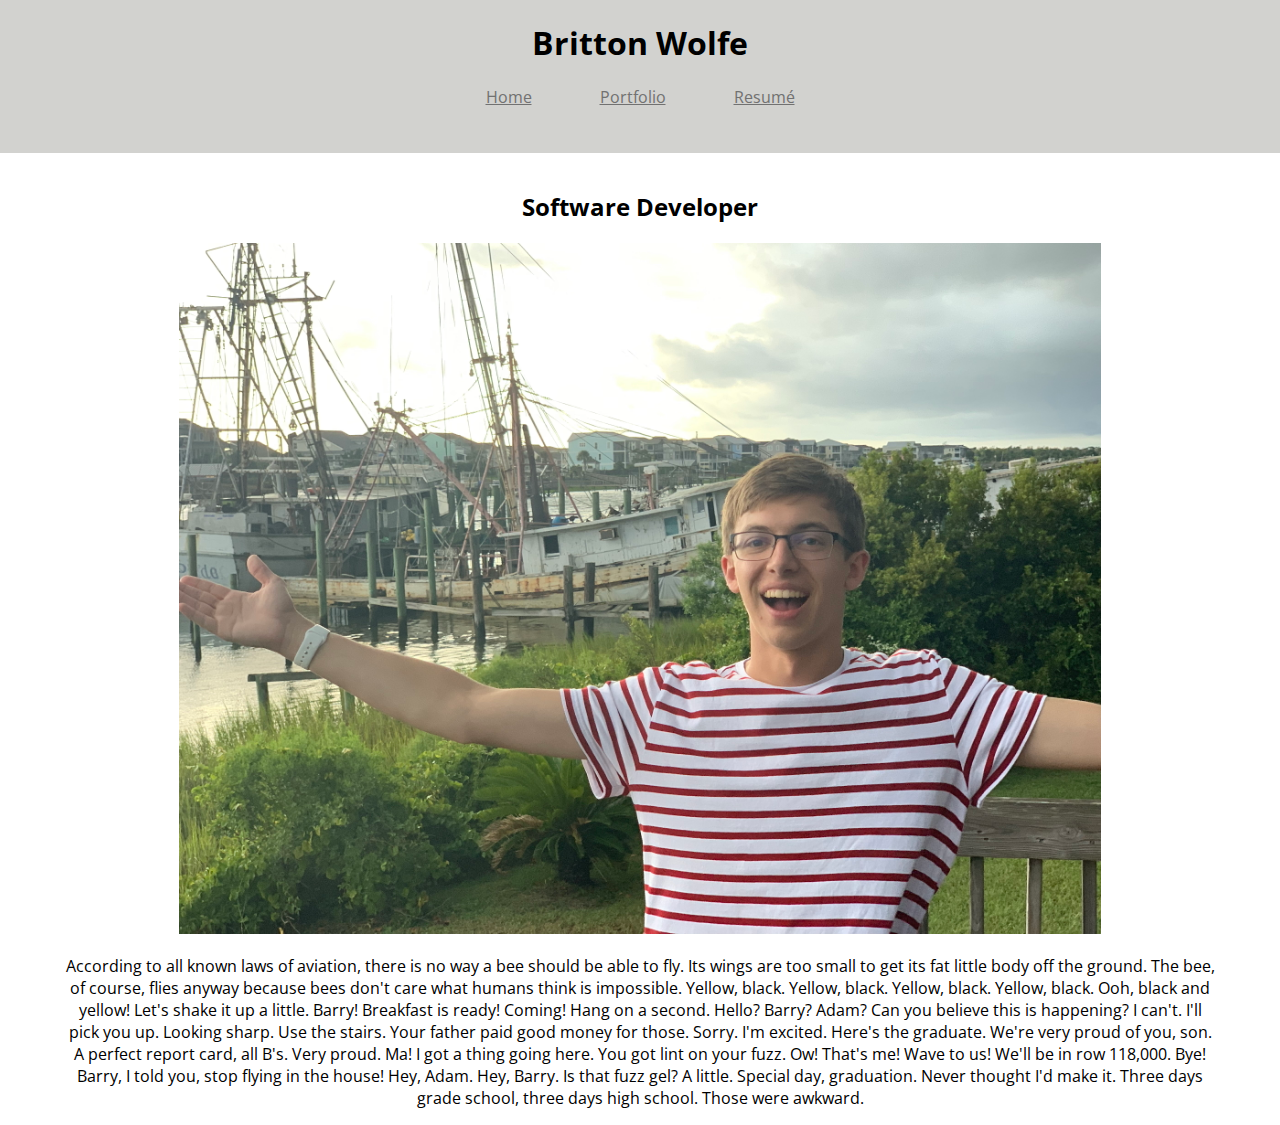
<file: index.html>
<!DOCTYPE html>
<html>
    <head>
        <title>Britton Wolfe: Software Developer</title>
        <link rel="stylesheet" href="global.css">
        <link rel="stylesheet" href="https://fonts.googleapis.com/css?family=Open+Sans:400,700">
        <meta name="viewport" content="width=device-width, initial-scale=1">
        <meta charset="UTF-8">
    </head>
    <header>
        <h1>Britton Wolfe</h1>
        <nav>
            <a href="#">Home</a>
            <a href="portfolio.html">Portfolio</a>
            <a href="resumé.html">Resumé</a>
        </nav>
    </header>
    <body>
        <h2>Software Developer</h2>
        <img class = "content-img" src="img/it_me.jpg">
        <p>
            According to all known laws of aviation, there is no way a
            bee should be able to fly. Its wings are too small to get
            its fat little body off the ground. The bee, of course, flies
            anyway because bees don't care what humans think is impossible.
            Yellow, black. Yellow, black. Yellow, black. Yellow, black. Ooh,
            black and yellow! Let's shake it up a little. Barry! Breakfast
            is ready! Coming! Hang on a second. Hello? Barry? Adam? Can you
            believe this is happening? I can't. I'll pick you up. Looking
            sharp. Use the stairs. Your father paid good money for those.
            Sorry. I'm excited. Here's the graduate. We're very proud of you,
            son. A perfect report card, all B's. Very proud. Ma! I got a thing
            going here. You got lint on your fuzz. Ow! That's me! Wave to us!
            We'll be in row 118,000. Bye! Barry, I told you, stop flying in the
            house! Hey, Adam. Hey, Barry. Is that fuzz gel? A little. Special
            day, graduation. Never thought I'd make it. Three days grade school,
            three days high school. Those were awkward.
        </p>
    </body>
</html>
</file>
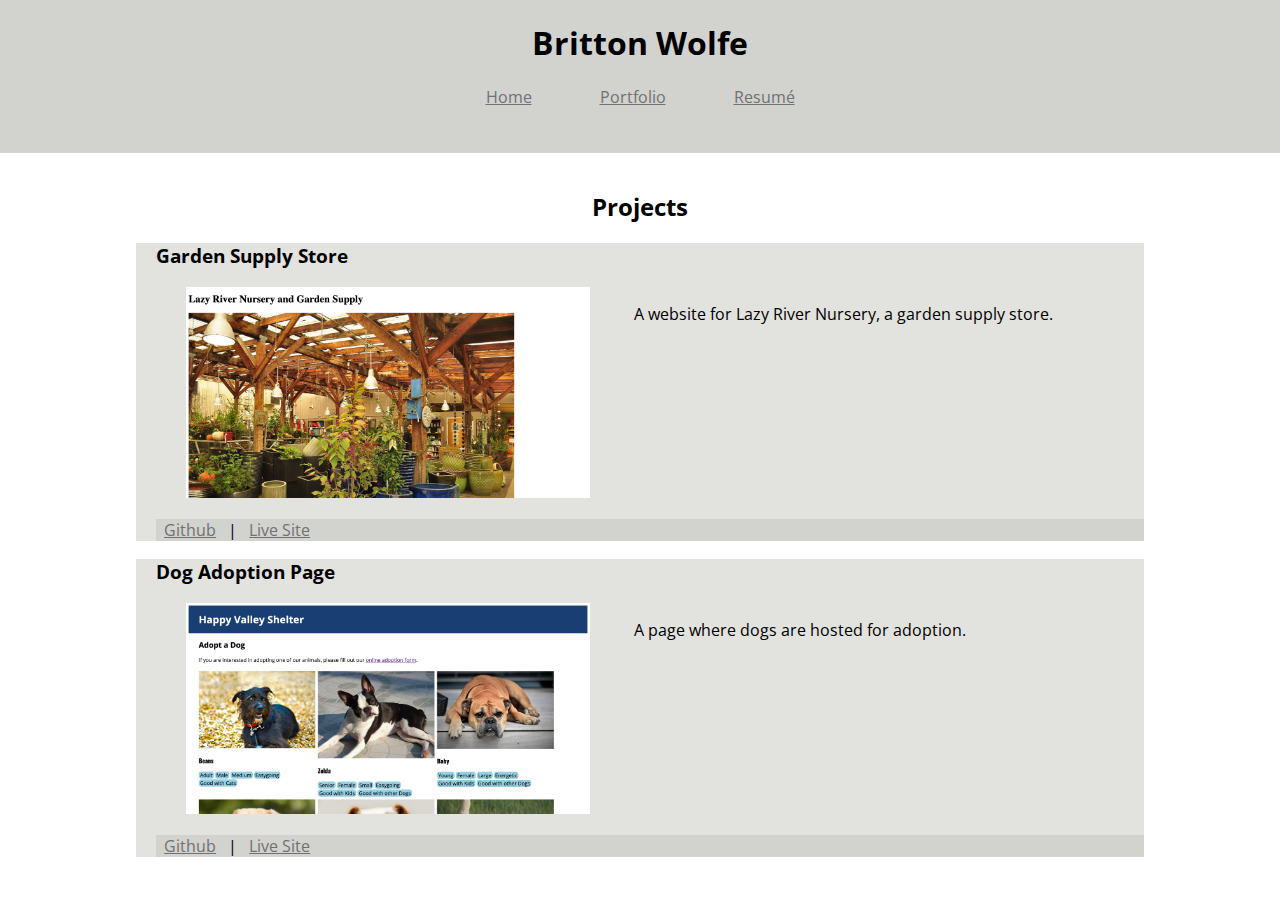
<file: portfolio.html>
<!DOCTYPE html>
<html>
    <head>
        <title>Britton Wolfe: Portfolio</title>
        <link rel="stylesheet" href="global.css">
        <link rel="stylesheet" href="portfolio.css">
        <link rel="stylesheet" href="https://fonts.googleapis.com/css?family=Open+Sans:400,700">
        <meta name="viewport" content="width=device-width, initial-scale=1">
        <meta charset="UTF-8">
    </head>
    <header>
        <h1>Britton Wolfe</h1>
        <nav>
            <a href="index.html">Home</a>
            <a href="#">Portfolio</a>
            <a href="resumé.html">Resumé</a>
        </nav>
    </header>
    <body>
        <h2>Projects</h2>
        <div class="project">
            <h3>Garden Supply Store</h3>
            <img src="img/lazyriver.jpg">
            <p class="project-description">
                A website for Lazy River Nursery, a garden supply store.
            </p>
            <p class="project-links">
                <a href="https://github.com/momentum-team-1/html-small-business-Brittdog100">Github</a>
                |
                <a href="#">Live Site</a>
            </p>
        </div>
        <div class="project">
            <h3>Dog Adoption Page</h3>
            <img src="img/adogtion.jpg">
            <p class="project-description">
                A page where dogs are hosted for adoption.
            </p>
            <p class="project-links">
                <a href="https://github.com/momentum-team-1/css-dog-adoption-Brittdog100">Github</a>
                |
                <a href="#">Live Site</a>
            </p>
        </div>
    </body>
</html>
</file>
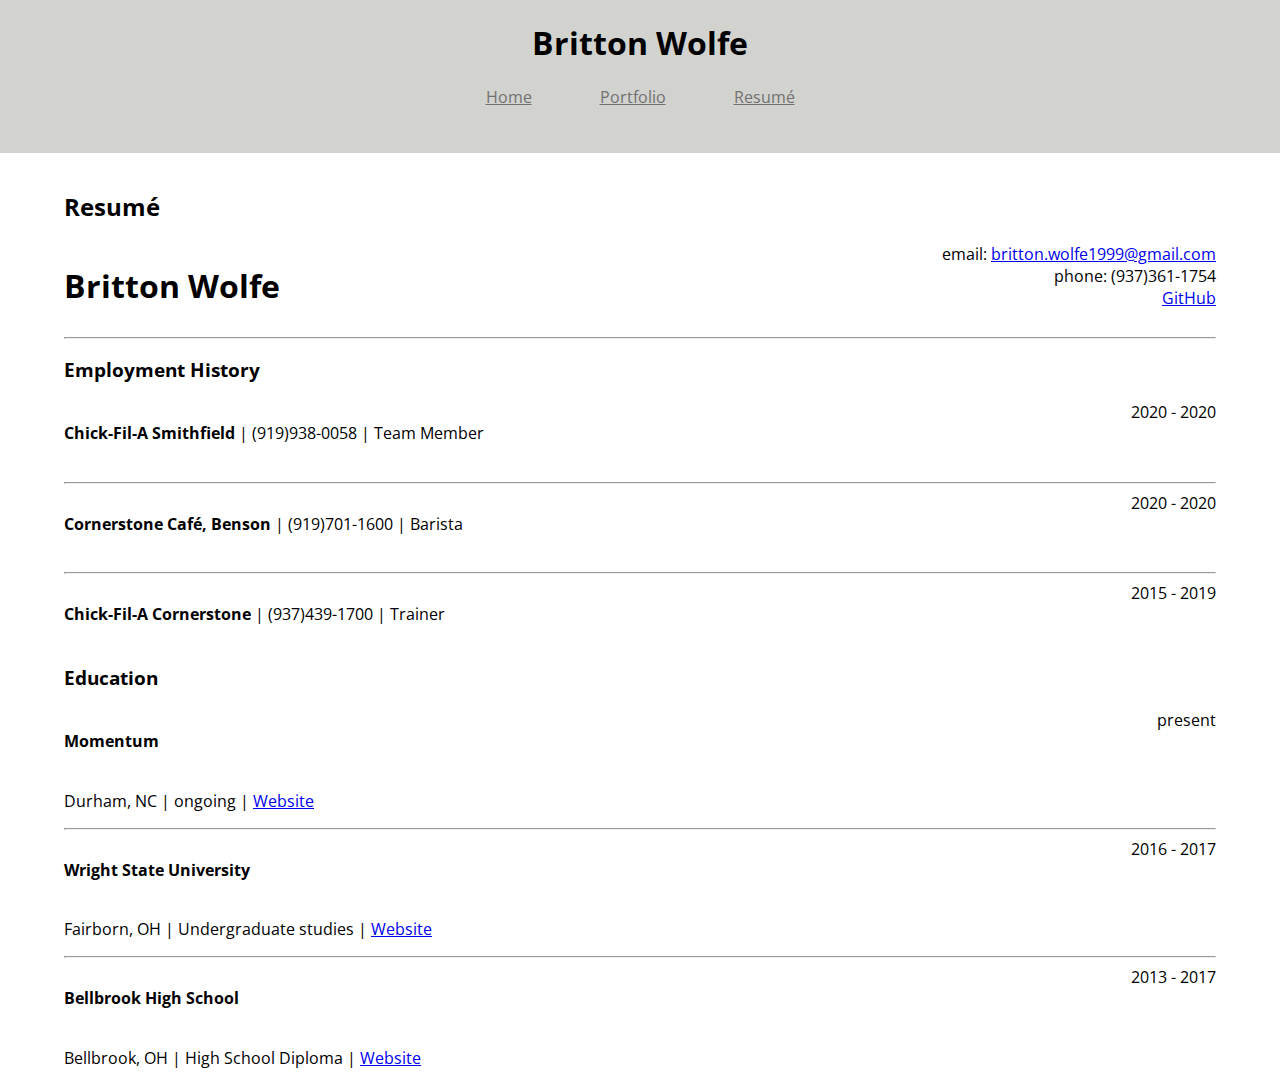
<file: resumé.html>
<!DOCTYPE html>
<html>
    <head>
        <title>Britton Wolfe: Resumé</title>
        <link rel="stylesheet" href="global.css">
        <link rel="stylesheet" href="resumé.css">
        <link rel="stylesheet" href="https://fonts.googleapis.com/css?family=Open+Sans:400,700">
        <meta name="viewport" content="width=device-width, initial-scale=1">
        <meta charset="UTF-8">
    </head>
    <header>
        <h1>Britton Wolfe</h1>
        <nav>
            <a href="index.html">Home</a>
            <a href="portfolio.html">Portfolio</a>
            <a href="#">Resumé</a>
        </nav>
    </header>
    <body>
        <h2>Resumé</h2>
        <h1 class="name">Britton Wolfe</h1>
        <div class="contact-info">
            email: <a href="mailto:britton.wolfe1999@gmail.com">britton.wolfe1999@gmail.com</a><br>
            phone: (937)361-1754<br>
            <a href="https://github.com/Brittdog100">GitHub</a>
        </div>
        <hr>
        <h3>Employment History</h3>
        <h4>Chick-Fil-A Smithfield</h4>
        <a class="years">2020 - 2020</a>
        | (919)938-0058 | Team Member
        <ul>

        </ul>
        <hr>
        <h4>Cornerstone Café, Benson</h4>
        <a class="years">2020 - 2020</a>
        | (919)701-1600 | Barista
        <ul>

        </ul>
        <hr>
        <h4>Chick-Fil-A Cornerstone</h4>
        <a class="years">2015 - 2019</a>
        | (937)439-1700 | Trainer
        <ul></ul>
        <h3>Education</h3>
        <h4>Momentum</h4>
        <a class="years">present</a>
        <p>Durham, NC | ongoing | <a href="https://www.momentumlearn.com/">Website</a></p>
        <hr>
        <h4>Wright State University</h4>
        <a class="years">2016 - 2017</a>
        <p>Fairborn, OH | Undergraduate studies | <a href="https://www.wright.edu/">Website</a></p>
        <hr>
        <h4>Bellbrook High School</h4>
        <a class="years">2013 - 2017</a>
        <p>Bellbrook, OH | High School Diploma | <a href="http://www.sugarcreek.k12.oh.us/">Website</a></p>
    </body>
</html>
</file>
<file: global.css>
* {
    font-family: "Open Sans";
}

body{
    margin-left: 5%;
    margin-right: 5%;
}

header {
    width: 100%;
    height: 17vh;
    background-color: #d2d2cf;
    position: absolute;
    top: 0;
    left: 0;
    text-align: center;
}

nav {
    text-align: center;
}

nav > a {
    color: #717171;
    margin-left: 2.5vw;
    margin-right: 2.5vw;
}

body {
    text-align: center;
    padding-top: 18vh;
}

.content-img {
    max-width: 80%;
}
</file>
<file: portfolio.css>
body {
    text-align: center;
    padding-top: 18vh;
}

.content-img {
    max-width: 80%;
}

@media (min-width: 1000px) {

    .project > * {
        display: inline-block;
    }

    .project > h3, .project-links {
        display: block;
    }

    .project > img {
        max-width: 40%;
        margin-left: 5%;
    }

    .project > p {
        vertical-align: top;
    }
}

@media (max-width: 1000px) {

    .project > img {
        max-width: 75%;
        margin-left: 12.5%;
        height: auto;
        border-width: 4px;
        border-color: black;
    }

}

.project > p:not(.project-links) {
    margin-left: 4%;
}

.project-links {
    width: 98%;
    margin-left: 2%;
    background-color: #d2d2cf;
}

.project-links > a {
    color: #717171;
    margin-left: 8px;
    margin-right: 8px;
}

.project {
    width: 87.5%;
    background-color: #e2e2df;
    text-align: left;
    margin-left: 6.25%;
}

.project > h3 {
    margin-left: 2%;
}
</file>
<file: resumé.css>
@media (min-width: 750px) {

    body {
        text-align: left;
    }

    .name {
        display: inline-block;
    }

    .contact-info {
        text-align: right;
        float: right;
    }

    h4 {
        display: inline-block;
    }

    .years {
        float: right;
    }

}

.contact-info {
    display: inline-block;
}
</file>
